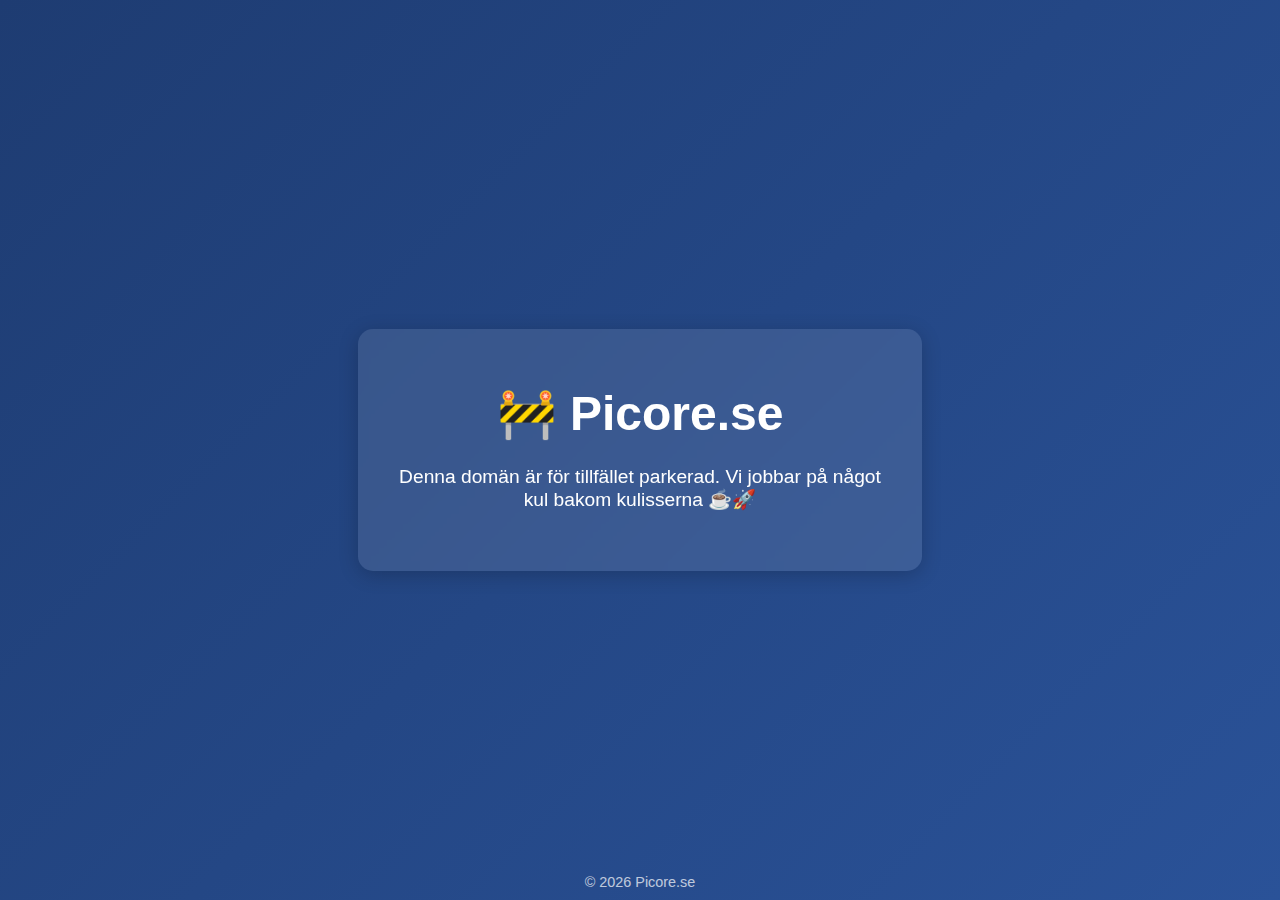
<file: Index.html>
<!DOCTYPE html>
<html lang="sv">
<head>
  <meta charset="UTF-8">
  <meta name="viewport" content="width=device-width, initial-scale=1.0">
  <title>Picore.se – Parkerad domän</title>
  <style>
    body {
      margin: 0;
      font-family: 'Segoe UI', Tahoma, Geneva, Verdana, sans-serif;
      background: linear-gradient(135deg, #1e3c72, #2a5298);
      color: #fff;
      display: flex;
      flex-direction: column;
      align-items: center;
      justify-content: center;
      height: 100vh;
      text-align: center;
    }
    h1 {
      font-size: 3rem;
      margin: 0.5em 0;
    }
    p {
      font-size: 1.2rem;
      max-width: 500px;
      margin: 0 auto 1.5em;
    }
    .card {
      background: rgba(255,255,255,0.1);
      padding: 2em;
      border-radius: 15px;
      box-shadow: 0 4px 20px rgba(0,0,0,0.2);
      backdrop-filter: blur(5px);
    }
    footer {
      position: absolute;
      bottom: 10px;
      font-size: 0.9rem;
      opacity: 0.7;
    }
  </style>
</head>
<body>
  <div class="card">
    <h1>🚧 Picore.se</h1>
    <p>Denna domän är för tillfället parkerad.  
       Vi jobbar på något kul bakom kulisserna ☕🚀</p>
  </div>
  <footer>
    © <span id="year"></span> Picore.se
  </footer>
  <script>
    document.getElementById("year").textContent = new Date().getFullYear();
  </script>
</body>
</html>
</file>
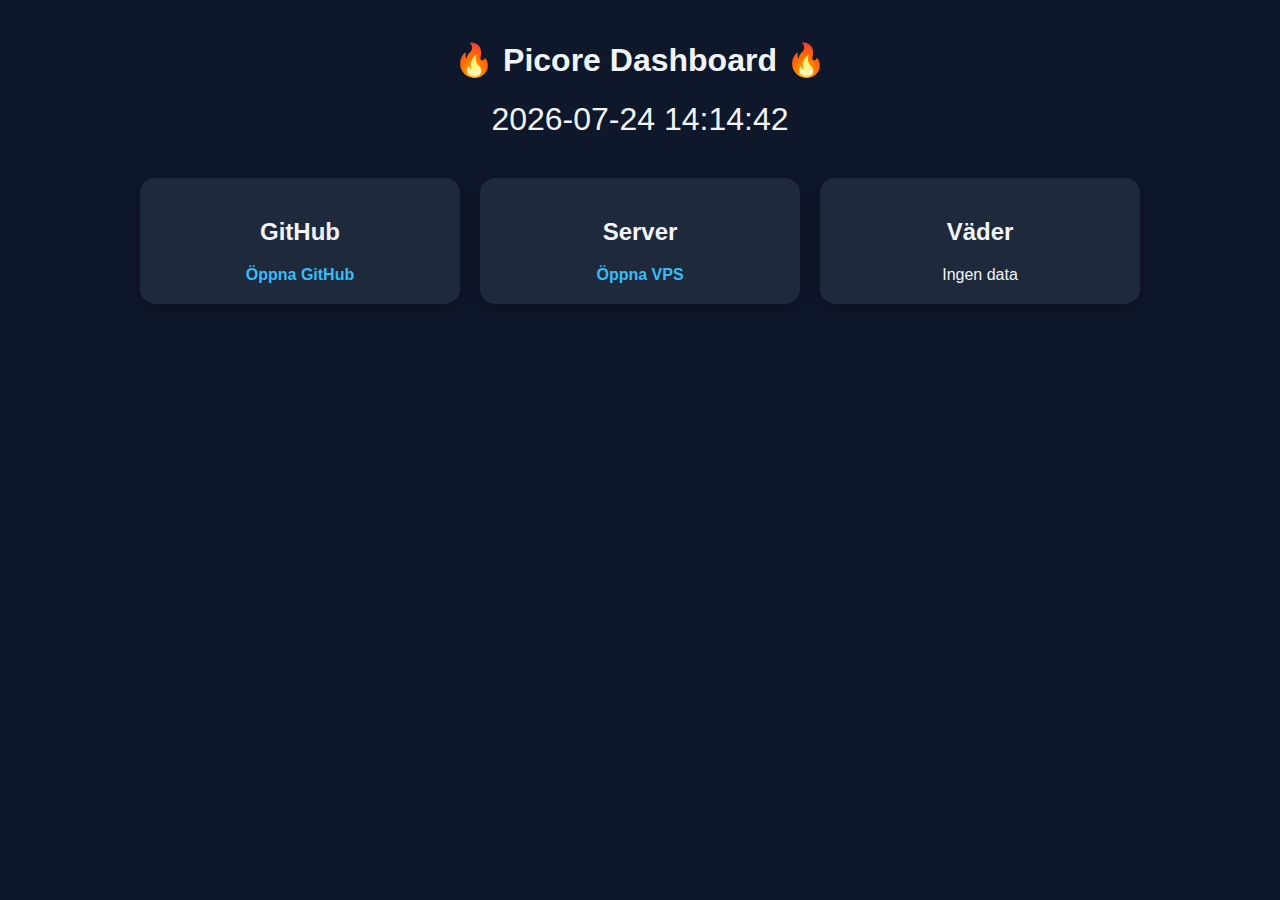
<file: index.html>
<!DOCTYPE html>
<html lang="sv">
<head>
  <meta charset="UTF-8">
  <title>Picore Dashboard</title>
  <style>
    body {
      margin: 0;
      font-family: Arial, sans-serif;
      background: #0f172a;
      color: #f1f5f9;
      display: flex;
      flex-direction: column;
      align-items: center;
      min-height: 100vh;
    }
    header {
      text-align: center;
      margin: 20px;
    }
    .clock {
      font-size: 2rem;
      margin-top: 5px;
    }
    .grid {
      display: grid;
      grid-template-columns: repeat(auto-fit, minmax(220px, 1fr));
      gap: 20px;
      width: 90%;
      max-width: 1000px;
      margin-top: 20px;
    }
    .card {
      background: #1e293b;
      border-radius: 15px;
      padding: 20px;
      text-align: center;
      box-shadow: 0 5px 15px rgba(0,0,0,0.3);
      transition: transform 0.2s ease, box-shadow 0.2s ease;
    }
    .card:hover {
      transform: translateY(-5px);
      box-shadow: 0 8px 20px rgba(0,0,0,0.5);
    }
    .card a {
      color: #38bdf8;
      text-decoration: none;
      font-weight: bold;
      display: block;
      margin-top: 10px;
    }
  </style>
</head>
<body>
  <header>
    <h1>🔥 Picore Dashboard 🔥</h1>
    <div id="clock" class="clock"></div>
  </header>

  <div class="grid">
    <div class="card">
      <h2>GitHub</h2>
      <a href="https://github.com/" target="_blank">Öppna GitHub</a>
    </div>
    <div class="card">
      <h2>Server</h2>
      <a href="https://picore.se" target="_blank">Öppna VPS</a>
    </div>
    <div class="card">
      <h2>Väder</h2>
      <div id="weather">Hämtar...</div>
    </div>
  </div>

  <script>
    // ⏰ Live-klocka
    function updateClock() {
      const now = new Date();
      document.getElementById('clock').innerText =
        now.toLocaleDateString('sv-SE') + ' ' + now.toLocaleTimeString('sv-SE');
    }
    setInterval(updateClock, 1000);
    updateClock();

    // 🌤️ Väder (Open-Meteo API)
    fetch("https://api.open-meteo.com/v1/forecast?latitude=59.3&longitude=18.1&current=temperature_2m")
      .then(res => res.json())
      .then(data => {
        document.getElementById('weather').innerText =
          data.current.temperature_2m + "°C";
      })
      .catch(() => {
        document.getElementById('weather').innerText = "Ingen data";
      });
  </script>
</body>
</html>
</file>
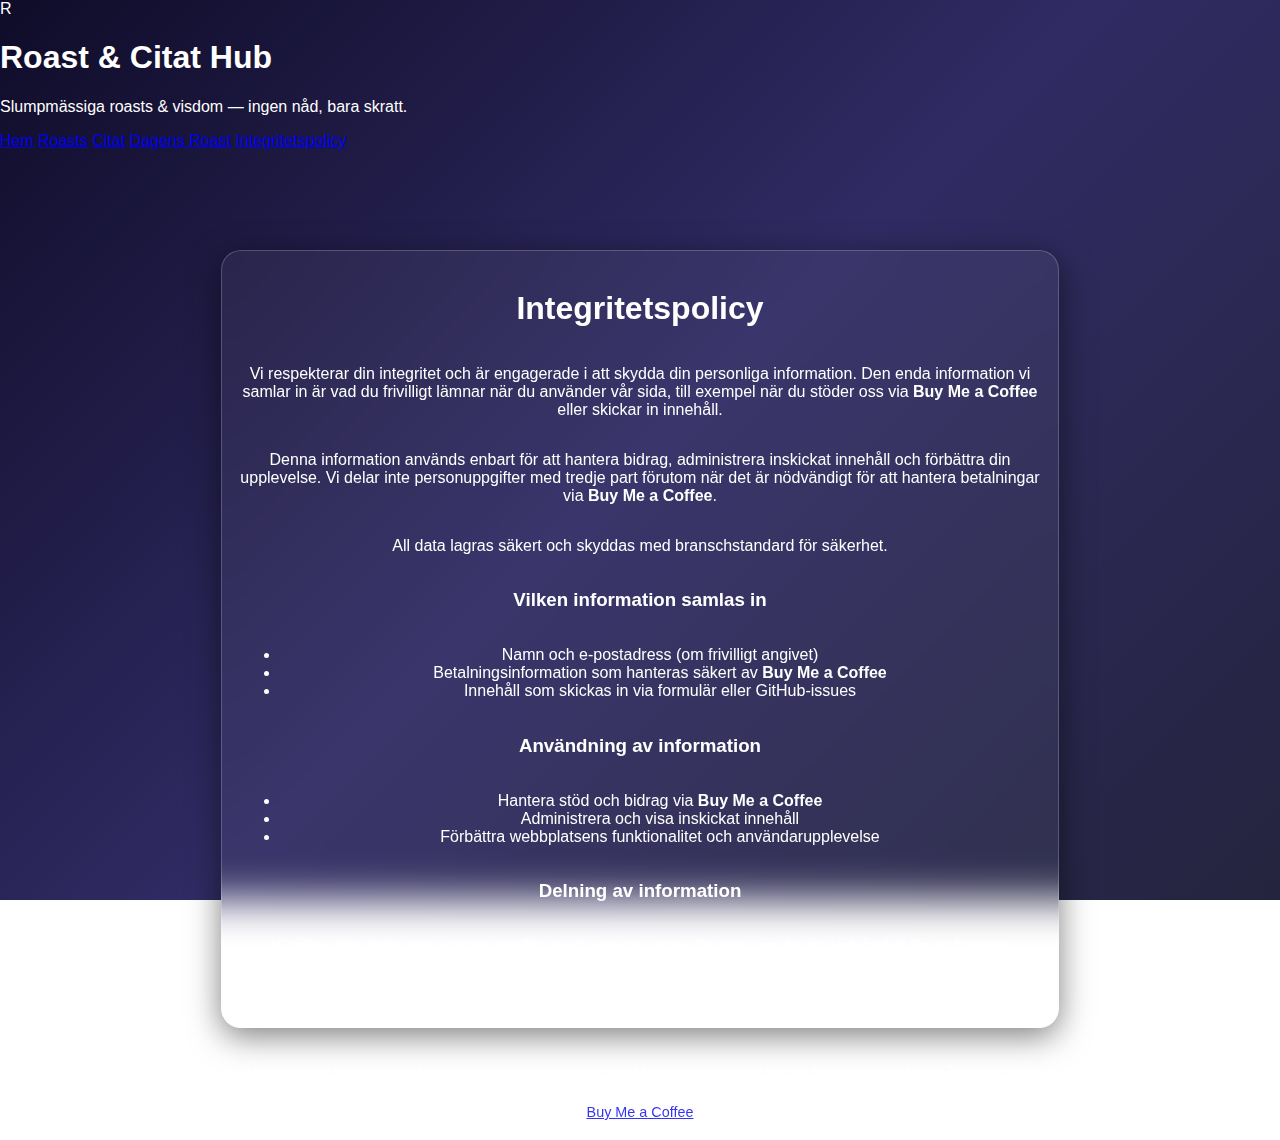
<file: privacy/index.html>
<!DOCTYPE html>
<html lang="sv">
<head>
  <meta charset="utf-8">
  <meta name="viewport" content="width=device-width,initial-scale=1">
  <title>Integritetspolicy – Roast & Citat Hub</title>
  <!-- CSS -->
<link rel="stylesheet" href="/assets/css/style.css">

</head>
<body>

  <!-- NAVBAR -->
<nav class="navbar">
  <div class="navbar-inner">
    <div class="logo">
      <div class="dot">R</div>
      <div>
        <h1>Roast & Citat Hub</h1>
        <p>Slumpmässiga roasts & visdom — ingen nåd, bara skratt.</p>
      </div>
    </div>
    <div class="nav-links">
      <a href="/index/">Hem</a>
      <a href="/roasts/">Roasts</a>
      <a href="/quotes/">Citat</a>
      <a href="/daily/">Dagens Roast</a>
      <a href="/privacy/">Integritetspolicy</a>
    </div>
  </div>
</nav>

  <!-- INNEHÅLL -->
  <div class="card" style="max-width:800px; margin:100px auto 40px auto; padding:18px;">
<h1>Integritetspolicy</h1>
      <p>Vi respekterar din integritet och är engagerade i att skydda din personliga information. Den enda information vi samlar in är vad du frivilligt lämnar när du använder vår sida, till exempel när du stöder oss via <strong>Buy Me a Coffee</strong> eller skickar in innehåll.</p>
      <p>Denna information används enbart för att hantera bidrag, administrera inskickat innehåll och förbättra din upplevelse. Vi delar inte personuppgifter med tredje part förutom när det är nödvändigt för att hantera betalningar via <strong>Buy Me a Coffee</strong>.</p>
      <p>All data lagras säkert och skyddas med branschstandard för säkerhet.</p>

      <h3>Vilken information samlas in</h3>
      <ul>
        <li>Namn och e-postadress (om frivilligt angivet)</li>
        <li>Betalningsinformation som hanteras säkert av <strong>Buy Me a Coffee</strong></li>
        <li>Innehåll som skickas in via formulär eller GitHub-issues</li>
      </ul>

      <h3>Användning av information</h3>
      <ul>
        <li>Hantera stöd och bidrag via <strong>Buy Me a Coffee</strong></li>
        <li>Administrera och visa inskickat innehåll</li>
        <li>Förbättra webbplatsens funktionalitet och användarupplevelse</li>
      </ul>

      <h3>Delning av information</h3>
      <p>Vi säljer eller delar inte personuppgifter med externa parter, förutom när det är nödvändigt för att hantera betalningar via <strong>Buy Me a Coffee</strong>.</p>

      <h3>Säkerhet</h3>
      <p>All insamlad information lagras säkert och skyddas med branschstandard för att förhindra obehörig åtkomst eller spridning.</p>
    </div>

<!-- FOOTER -->
<footer>
  <div class="footer-left"></div>
  <div class="footer-center">© 2025 picore.se – all rights reserved</div>
  <div class="footer-right">
    <a class="btn" href="https://www.buymeacoffee.com/picore.se" target="_blank">Buy Me a Coffee</a>
  </div>
</footer>
  
</div>

</body>
</html>
</file>
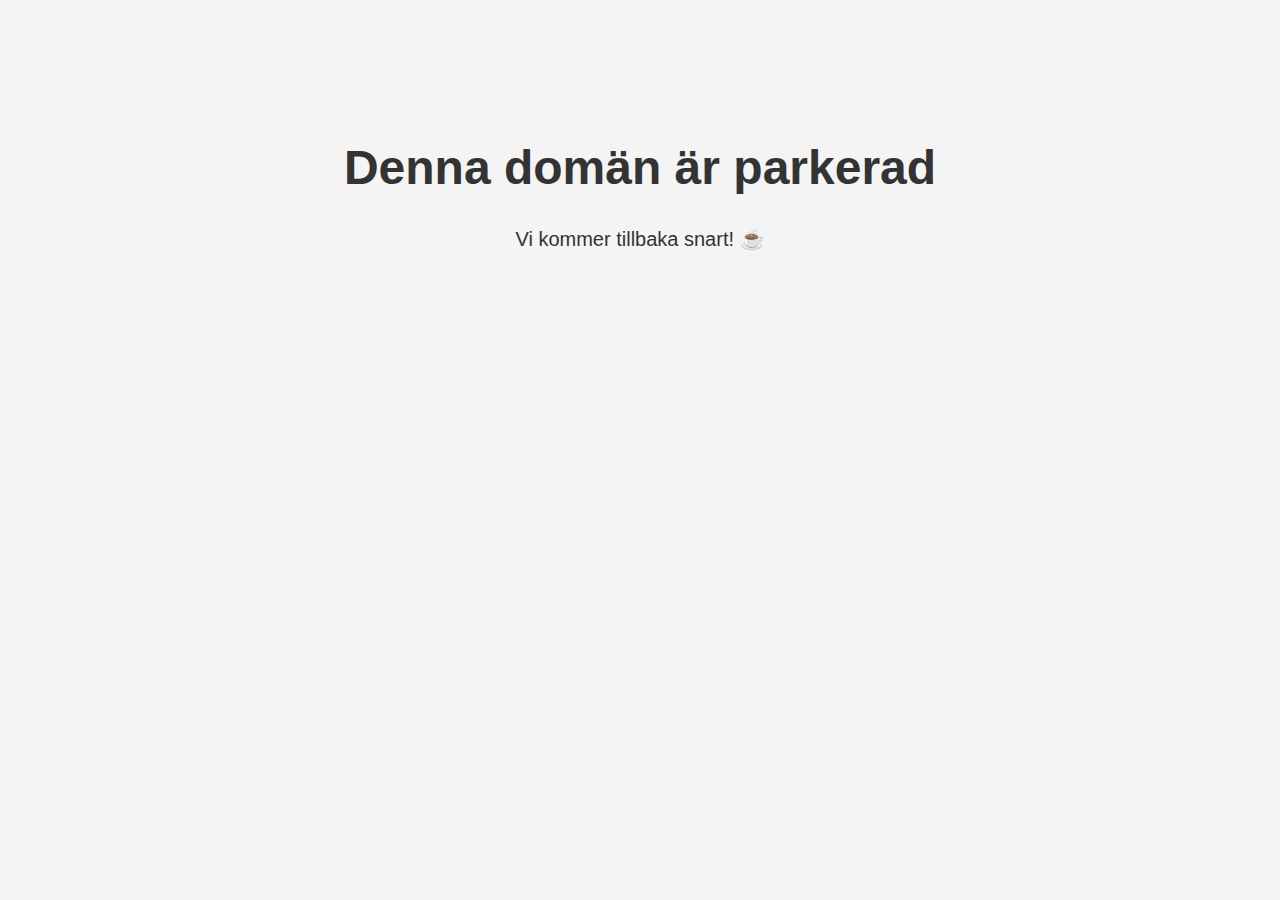
<file: Parking.html>
<!DOCTYPE html>
<html lang="sv">
<head>
    <meta charset="UTF-8">
    <title>Picore.se Parkerad</title>
    <style>
        body { font-family: Arial, sans-serif; text-align: center; padding-top: 100px; background-color: #f4f4f4; color: #333; }
        h1 { font-size: 48px; }
        p { font-size: 20px; }
    </style>
</head>
<body>
    <h1>Denna domän är parkerad</h1>
    <p>Vi kommer tillbaka snart! ☕</p>
</body>
</html>
</file>
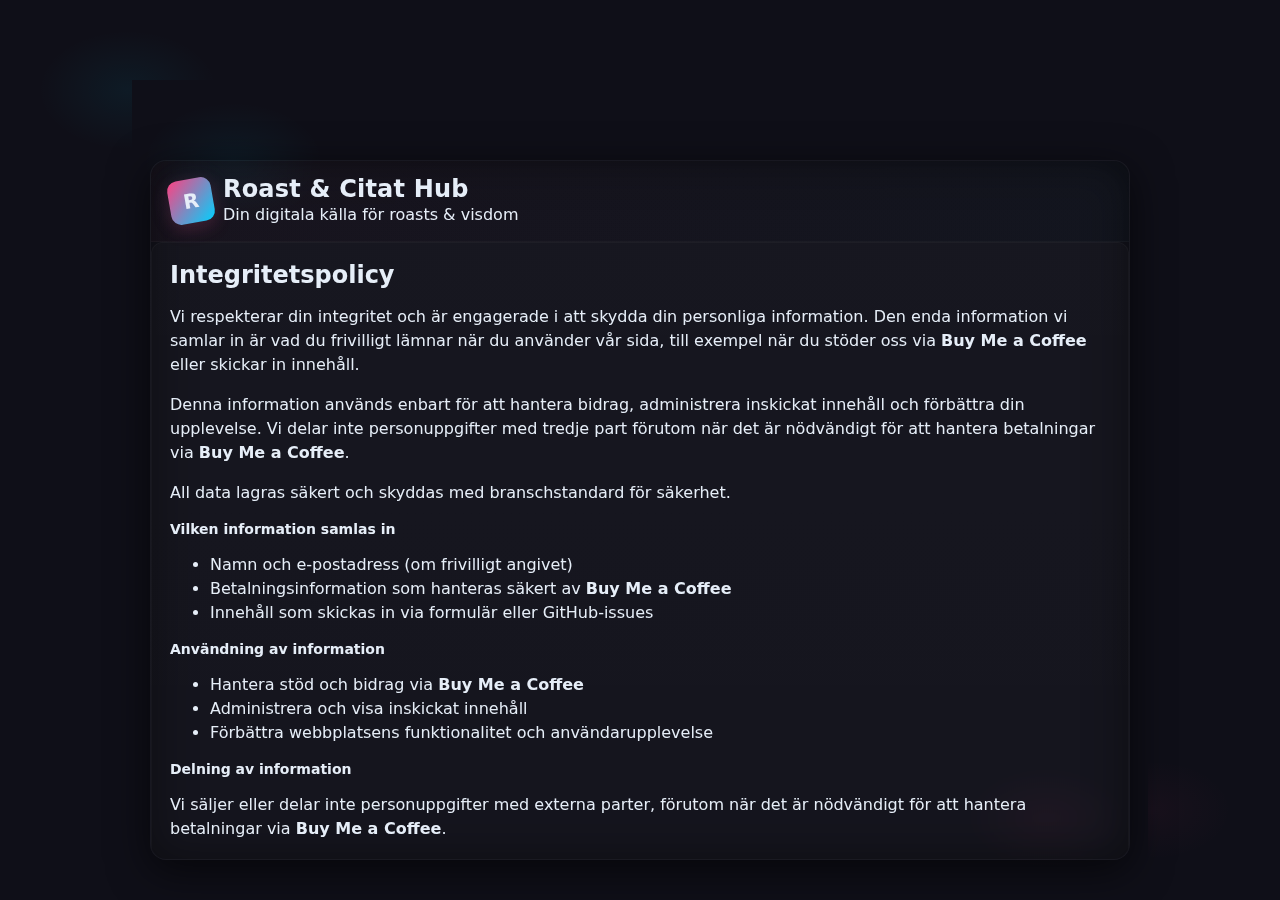
<file: privacy-policy.html>
<!DOCTYPE html>
<html lang="sv">
<head>
  <meta charset="utf-8">
  <meta name="viewport" content="width=device-width,initial-scale=1">
  <title>Integritetspolicy – Roast & Citat Hub</title>
  <link rel="stylesheet" href="style.css"> <!-- samma CSS som resten -->
  <style>
    /* Extra småjusteringar för Privacy-sidan */
    body { padding: 80px 18px 40px; display: flex; justify-content: center; }
    .card { max-width: 980px; width: 100%; display: flex; flex-direction: column; }
    .card h1 { margin-top: 0; font-size: 24px; }
    .card p, .card li { line-height: 1.5; font-size: 16px; color: #e6eef8; }
    .panel { background: rgba(255,255,255,0.02); padding: 18px; border-radius: 12px; border: 1px solid rgba(255,255,255,0.03); margin-bottom: 16px; }
    footer { padding: 12px 18px; border-top: 1px solid rgba(255,255,255,0.03); display: flex; justify-content: center; font-size: 13px; color: var(--muted); }
  </style>
</head>
<body>
  <div class="card">
    <header>
      <div class="logo">
        <div class="dot">R</div>
        <div>
          <h1>Roast & Citat Hub</h1>
          <p>Din digitala källa för roasts & visdom</p>
        </div>
      </div>
    </header>

    <div class="panel">
      <h1>Integritetspolicy</h1>
      <p>Vi respekterar din integritet och är engagerade i att skydda din personliga information. Den enda information vi samlar in är vad du frivilligt lämnar när du använder vår sida, till exempel när du stöder oss via <strong>Buy Me a Coffee</strong> eller skickar in innehåll.</p>
      <p>Denna information används enbart för att hantera bidrag, administrera inskickat innehåll och förbättra din upplevelse. Vi delar inte personuppgifter med tredje part förutom när det är nödvändigt för att hantera betalningar via <strong>Buy Me a Coffee</strong>.</p>
      <p>All data lagras säkert och skyddas med branschstandard för säkerhet.</p>

      <h3>Vilken information samlas in</h3>
      <ul>
        <li>Namn och e-postadress (om frivilligt angivet)</li>
        <li>Betalningsinformation som hanteras säkert av <strong>Buy Me a Coffee</strong></li>
        <li>Innehåll som skickas in via formulär eller GitHub-issues</li>
      </ul>

      <h3>Användning av information</h3>
      <ul>
        <li>Hantera stöd och bidrag via <strong>Buy Me a Coffee</strong></li>
        <li>Administrera och visa inskickat innehåll</li>
        <li>Förbättra webbplatsens funktionalitet och användarupplevelse</li>
      </ul>

      <h3>Delning av information</h3>
      <p>Vi säljer eller delar inte personuppgifter med externa parter, förutom när det är nödvändigt för att hantera betalningar via <strong>Buy Me a Coffee</strong>.</p>

      <h3>Säkerhet</h3>
      <p>All insamlad information lagras säkert och skyddas med branschstandard för att förhindra obehörig åtkomst eller spridning.</p>
    </div>

    <footer>
      © 2025 picore.se all rights reserved
    </footer>
  </div>
</body>
</html>
</file>
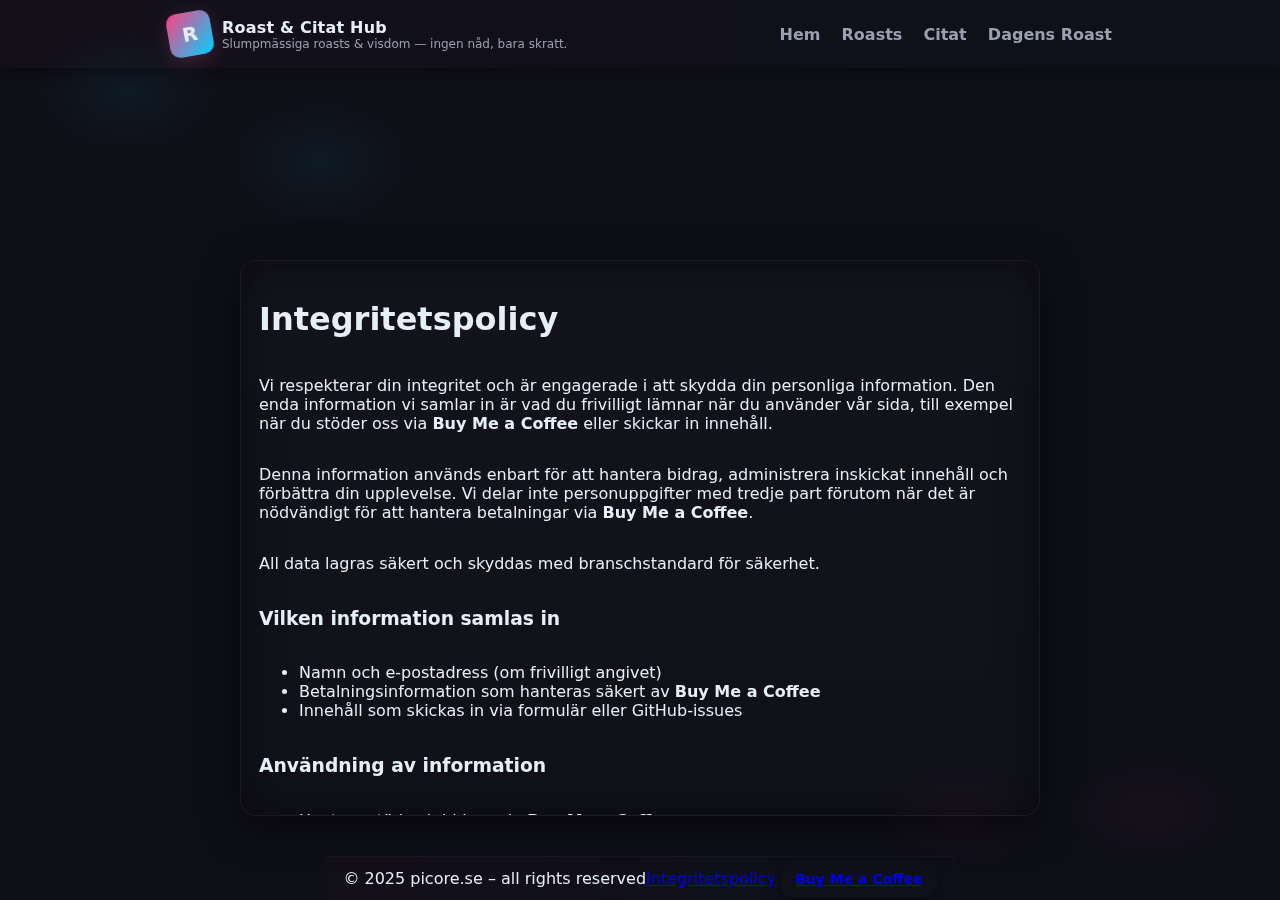
<file: privacy.html>
<!DOCTYPE html>
<html lang="sv">
<head>
  <meta charset="utf-8">
  <meta name="viewport" content="width=device-width,initial-scale=1">
  <title>Integritetspolicy – Roast & Citat Hub</title>
  <link rel="stylesheet" href="style.css">
</head>
<body>

  <!-- NAVBAR -->
<nav class="navbar">
  <div class="navbar-inner">
    <div class="logo">
      <div class="dot">R</div>
      <div>
        <h1>Roast & Citat Hub</h1>
        <p>Slumpmässiga roasts & visdom — ingen nåd, bara skratt.</p>
      </div>
    </div>
    <div class="nav-links">
      <a href="index.html">Hem</a>
      <a href="roasts.html">Roasts</a>
      <a href="quotes.html">Citat</a>
      <a href="daily.html">Dagens Roast</a>
    </div>
  </div>
</nav>

  <!-- INNEHÅLL -->
  <div class="card" style="max-width:800px; margin:100px auto 40px auto; padding:18px;">
<h1>Integritetspolicy</h1>
      <p>Vi respekterar din integritet och är engagerade i att skydda din personliga information. Den enda information vi samlar in är vad du frivilligt lämnar när du använder vår sida, till exempel när du stöder oss via <strong>Buy Me a Coffee</strong> eller skickar in innehåll.</p>
      <p>Denna information används enbart för att hantera bidrag, administrera inskickat innehåll och förbättra din upplevelse. Vi delar inte personuppgifter med tredje part förutom när det är nödvändigt för att hantera betalningar via <strong>Buy Me a Coffee</strong>.</p>
      <p>All data lagras säkert och skyddas med branschstandard för säkerhet.</p>

      <h3>Vilken information samlas in</h3>
      <ul>
        <li>Namn och e-postadress (om frivilligt angivet)</li>
        <li>Betalningsinformation som hanteras säkert av <strong>Buy Me a Coffee</strong></li>
        <li>Innehåll som skickas in via formulär eller GitHub-issues</li>
      </ul>

      <h3>Användning av information</h3>
      <ul>
        <li>Hantera stöd och bidrag via <strong>Buy Me a Coffee</strong></li>
        <li>Administrera och visa inskickat innehåll</li>
        <li>Förbättra webbplatsens funktionalitet och användarupplevelse</li>
      </ul>

      <h3>Delning av information</h3>
      <p>Vi säljer eller delar inte personuppgifter med externa parter, förutom när det är nödvändigt för att hantera betalningar via <strong>Buy Me a Coffee</strong>.</p>

      <h3>Säkerhet</h3>
      <p>All insamlad information lagras säkert och skyddas med branschstandard för att förhindra obehörig åtkomst eller spridning.</p>
    </div>

  <!-- FOOTER -->
<footer>
  <div class="footer-left"></div>
  <div class="footer-center">© 2025 picore.se – all rights reserved</div>
  <div class="footer-right">
    <a class="link" href="privacy.html">Integritetspolicy</a>
    <a class="btn" href="https://www.buymeacoffee.com/picore.se" target="_blank">Buy Me a Coffee</a>
  </div>
</footer>

</body>
</html>
</file>
<file: assets/css/style.css>
/* Futuristisk gradient bakgrund */
body, html {
  margin: 0;
  padding: 0;
  font-family: "Segoe UI", Tahoma, sans-serif;
  height: 100%;
  color: #fff;
  background: linear-gradient(135deg, #0f0c29, #302b63, #24243e);
  background-attachment: fixed;
  display: flex;
  flex-direction: column;
}

.container {
  display: grid;
  grid-template-columns: 1fr 2fr 1fr;
  gap: 20px;
  padding: 40px;
  align-items: stretch;
  flex: 1;
}

.card {
  backdrop-filter: blur(20px);
  background: rgba(255, 255, 255, 0.05);
  border: 1px solid rgba(255, 255, 255, 0.2);
  border-radius: 20px;
  padding: 20px;
  text-align: center;
  box-shadow: 0 8px 32px rgba(0,0,0,0.5);
  min-height: calc(100vh - 160px);
  display: flex;
  flex-direction: column;
  justify-content: flex-start;
  height: 100%;
}

/* Knappar */
button {
  margin: 10px;
  padding: 12px 20px;
  border: none;
  border-radius: 12px;
  background: linear-gradient(45deg, #00c6ff, #0072ff);
  color: #fff;
  font-size: 1rem;
  cursor: pointer;
  transition: 0.3s;
}
button:hover {
  transform: scale(1.05);
  background: linear-gradient(45deg, #0072ff, #00c6ff);
}

.output {
  margin-top: 20px;
  font-size: 1.2rem;
  min-height: 40px;
}

/* BuyMeCoffee knapp */
.coffee a {
  display: inline-block;
  margin-top: 15px;
  padding: 10px 18px;
  border-radius: 10px;
  background: #ffdd00;
  color: #000;
  text-decoration: none;
  font-weight: bold;
  transition: 0.3s;
}
.coffee a:hover {
  background: #ffcc00;
}

/* Footer */
footer {
  text-align: center;
  padding: 20px;
  font-size: 0.9rem;
  opacity: 0.8;
  margin-top: auto;
}

/* Mobilanpassning */
@media (max-width: 900px) {
  .container {
    grid-template-columns: 1fr;
  }
}
</file>
<file: style.css>
:root{
  --bg:#0f0f18;
  --panel:#161623;
  --accent:#ff4081;
  --accent2:#00d1ff;
  --muted:#9aa0b0;
  --glass:rgba(255,255,255,0.04);
}
*{box-sizing:border-box;}
html,body{
  height:100%;
  margin:0;
  font-family:Inter,ui-sans-serif,system-ui,-apple-system,"Segoe UI",Roboto,"Helvetica Neue",Arial;
  background:
    radial-gradient(900px 600px at 10% 10%, rgba(0,212,255,0.06), transparent 10%),
    radial-gradient(800px 500px at 90% 90%, rgba(255,64,129,0.04), transparent 10%),
    var(--bg);
  color:#e6eef8;
  display:flex;
  flex-direction:column;
  align-items:center;
  padding-top:80px;
}

/* Navbar */
.navbar{
  position:fixed;
  top:0;
  left:0;
  width:100%;
  background:linear-gradient(90deg,rgba(255,64,129,0.02),rgba(0,209,255,0.01));
  display:flex;
  justify-content:center;
  align-items:center;
  z-index:1000;
  box-shadow:0 4px 12px rgba(0,0,0,0.3);
}
.navbar-inner{
  max-width:980px;
  width:100%;
  display:flex;
  justify-content:space-between;
  align-items:center;
  padding:12px 18px;
}
.navbar a{
  color:var(--muted);
  text-decoration:none;
  font-weight:700;
  margin-left:16px;
}
.navbar a:hover{color:var(--accent);}

/* Card */
.card{
  width:100%;
  max-width:980px;
  background:linear-gradient(180deg,rgba(255,255,255,0.02),rgba(255,255,255,0.01));
  border-radius:16px;
  box-shadow:0 10px 40px rgba(0,0,0,0.6),0 0 40px rgba(0,0,0,0.5) inset;
  border:1px solid rgba(255,255,255,0.03);
  overflow:hidden;
  backdrop-filter:blur(6px);
  display:flex;
  flex-direction:column;
}

/* Header inside card */
header{
  padding:14px 18px;
  display:flex;
  gap:12px;
  align-items:center;
  border-bottom:1px solid rgba(255,255,255,0.03);
  background:linear-gradient(90deg,rgba(255,64,129,0.02),rgba(0,209,255,0.01));
}
.logo{display:flex;gap:10px;align-items:center;}
.logo .dot{
  width:44px;height:44px;border-radius:10px;
  background:linear-gradient(135deg,var(--accent),var(--accent2));
  box-shadow:0 6px 18px rgba(255,64,129,0.18),0 0 30px rgba(0,209,255,0.06);
  display:flex;
  align-items:center;
  justify-content:center;
  font-weight:700;
  font-size:20px;
  transform:rotate(-10deg);
}
.logo h1{margin:0;font-size:16px;letter-spacing:0.2px;}
.logo p{margin:0;font-size:12px;color:var(--muted);}
.top-right{
  margin-left:auto;color:var(--muted);font-size:13px;display:flex;gap:10px;align-items:center;
}

/* Main section */
.main{display:grid;grid-template-columns:1fr 340px;gap:18px;padding:18px;}
.stage{
  background:linear-gradient(180deg,rgba(255,255,255,0.01),rgba(255,255,255,0.005));
  border-radius:12px;
  padding:18px;
  min-height:320px;
  display:flex;
  flex-direction:column;
  justify-content:center;
  align-items:center;
  position:relative;
}
.badge{
  position:absolute;
  right:14px;top:14px;
  font-size:12px;
  padding:6px 10px;
  border-radius:999px;
  background:var(--glass);
  color:var(--muted);
  border:1px solid rgba(255,255,255,0.03);
}

/* Type switch buttons */
.type-switch{display:flex;gap:8px;margin-bottom:10px;flex-wrap:wrap;justify-content:center;}
.type-switch button{
  padding:8px 12px;border-radius:999px;border:none;background:transparent;color:var(--muted);
  cursor:pointer;font-weight:700;font-size:14px;
}
.type-switch button.active{
  background:linear-gradient(90deg,var(--accent),var(--accent2));
  color:#07101a;font-weight:800;box-shadow:0 6px 18px rgba(0,0,0,0.45);
}

/* Quote text */
.quote{text-align:center;font-size:clamp(20px,4.5vw,30px);line-height:1.18;max-width:820px;margin:12px 0;font-weight:700;letter-spacing:0.1px;padding:6px 14px;}
.author{margin-top:6px;color:var(--muted);font-size:13px;}

/* Actions buttons */
.actions{display:flex;gap:10px;margin-top:16px;flex-wrap:wrap;justify-content:center;}
.btn{padding:10px 14px;border-radius:10px;border:none;cursor:pointer;font-weight:800;box-shadow:0 6px 18px rgba(0,0,0,0.45);font-size:14px;}
.btn.primary{background:linear-gradient(90deg,var(--accent),#ff8fb3);color:#07101a;}
.btn.ghost{background:transparent;color:var(--accent);border:1px solid rgba(255,64,129,0.12);}
.btn.alt{background:linear-gradient(90deg,#00d1ff,#00b1ff);color:#031018;}
.btn.surprise{background:linear-gradient(90deg,#4b00ff,#8a2be2);color:white;}

/* Sidebar panels */
.side{display:flex;flex-direction:column;gap:12px;}
.panel{background:rgba(255,255,255,0.02);padding:12px;border-radius:10px;border:1px solid rgba(255,255,255,0.03);}
.panel h3{margin:0 0 8px 0;font-size:14px;}
.favorites{display:flex;flex-direction:column;gap:8px;max-height:240px;overflow:auto;padding-right:6px;}
.fav-item{display:flex;justify-content:space-between;align-items:center;padding:8px;border-radius:8px;background:linear-gradient(180deg,rgba(255,255,255,0.01),transparent);font-size:13px;}
.fav-item small{color:var(--muted);font-size:12px;}
.submit-form input,.submit-form textarea,.submit-form select{width:100%;padding:8px;border-radius:8px;border:1px solid rgba(255,255,255,0.04);background:transparent;color:inherit;margin-bottom:8px;font-size:14px;}
.hint{font-size:12px;color:var(--muted);}

/* Footer */
footer{padding:12px 18px;display:flex;justify-content:center;align-items:center;flex-wrap:wrap;background:linear-gradient(90deg,rgba(255,64,129,0.02),rgba(0,209,255,0.01));border-top:1px solid rgba(255,255,255,0.03);position:relative;}
.footer-text{flex:1;text-align:center;font-size:13px;color:var(--muted);}
.footer-coffee{margin-left:auto;}

/* Animations */
.pop{animation:pop 360ms cubic-bezier(.2,.8,.2,1);}
@keyframes pop{0%{transform:translateY(8px) scale(.98);opacity:0}60%{transform:translateY(-6px) scale(1.02);opacity:1}100%{transform:translateY(0) scale(1);}}
.shake{animation:shake 800ms cubic-bezier(.36,.07,.19,.97);}
@keyframes shake{10%,90%{transform:translateX(-1px)}20%,80%{transform:translateX(2px)}30%,50%,70%{transform:translateX(-4px)}40%,60%{transform:translateX(4px)}}

/* Responsive */
@media(max-width:980px){.main{grid-template-columns:1fr 300px;gap:14px;padding:14px}.quote{font-size:clamp(18px,5.2vw,28px)}.logo .dot{width:40px;height:40px;font-size:18px}}
@media(max-width:720px){.main{grid-template-columns:1fr;padding:14px}.side{order:2}.stage{order:1;min-height:420px;padding:16px}.top-right{display:none}.actions{gap:8px}.btn{padding:10px;font-size:15px;min-width:120px}.favorites{max-height:180px}}
@media(max-width:420px){.card{border-radius:12px}.quote{font-size:clamp(16px,6.5vw,22px);padding:10px}.btn{font-size:14px;padding:10px 12px;border-radius:10px}.submit-form input{font-size:13px;padding:8px}}
</file>
